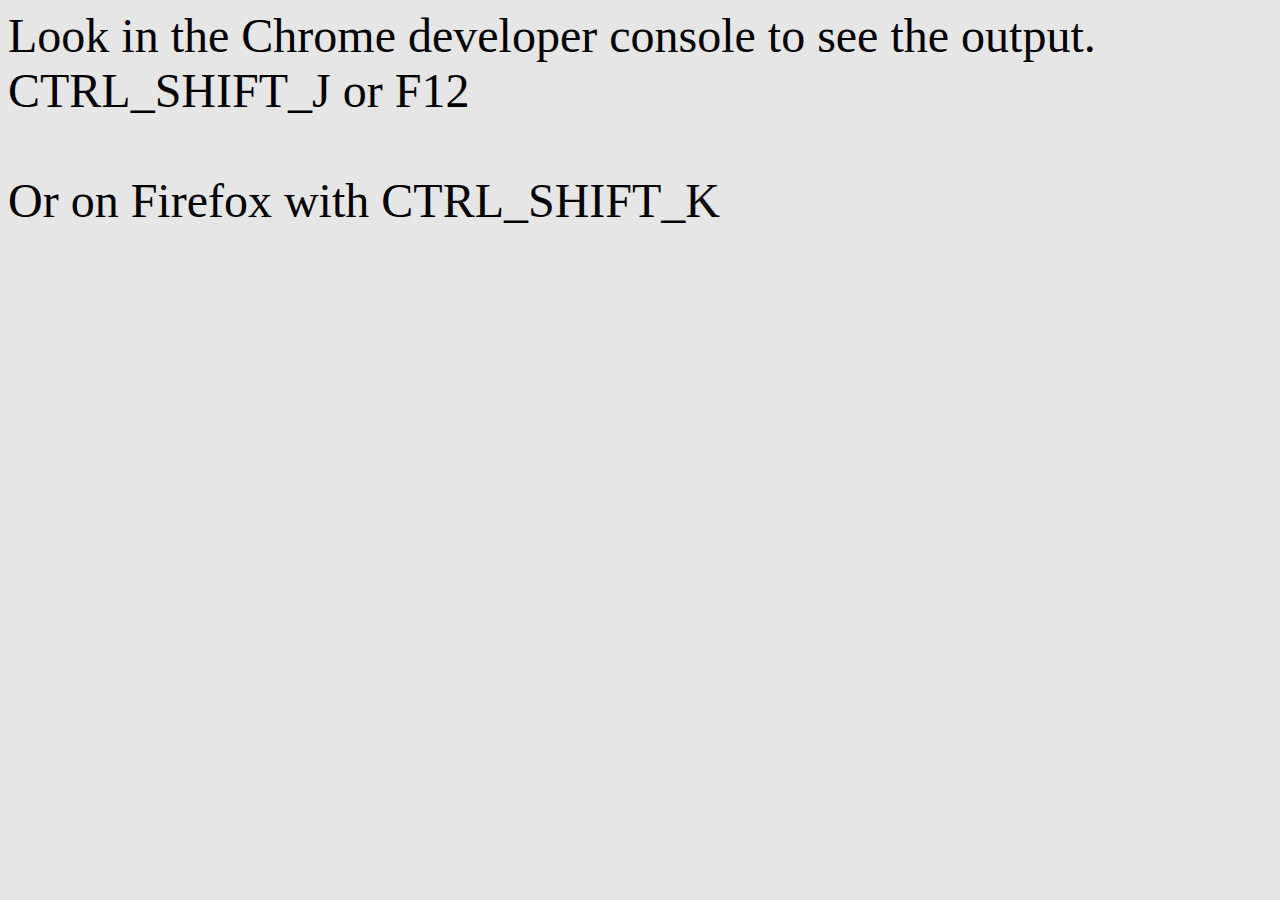
<file: lab05/index.html>
<!DOCTYPE html>
<html lang="en"><head>
    <meta charset="UTF-8">
    <title>Lab 5 - Basic JavaScript (Week 3)</title>
	<style>
		body{
			background-color:#E6E6E6;
			font-size:3em;
		}
	</style>
    <script src="scripts.js"></script>
</head>
<body>

Look in the Chrome developer console to see the output. CTRL_SHIFT_J or F12<br /> <br />
Or on Firefox with CTRL_SHIFT_K

</body>
</html>
</file>
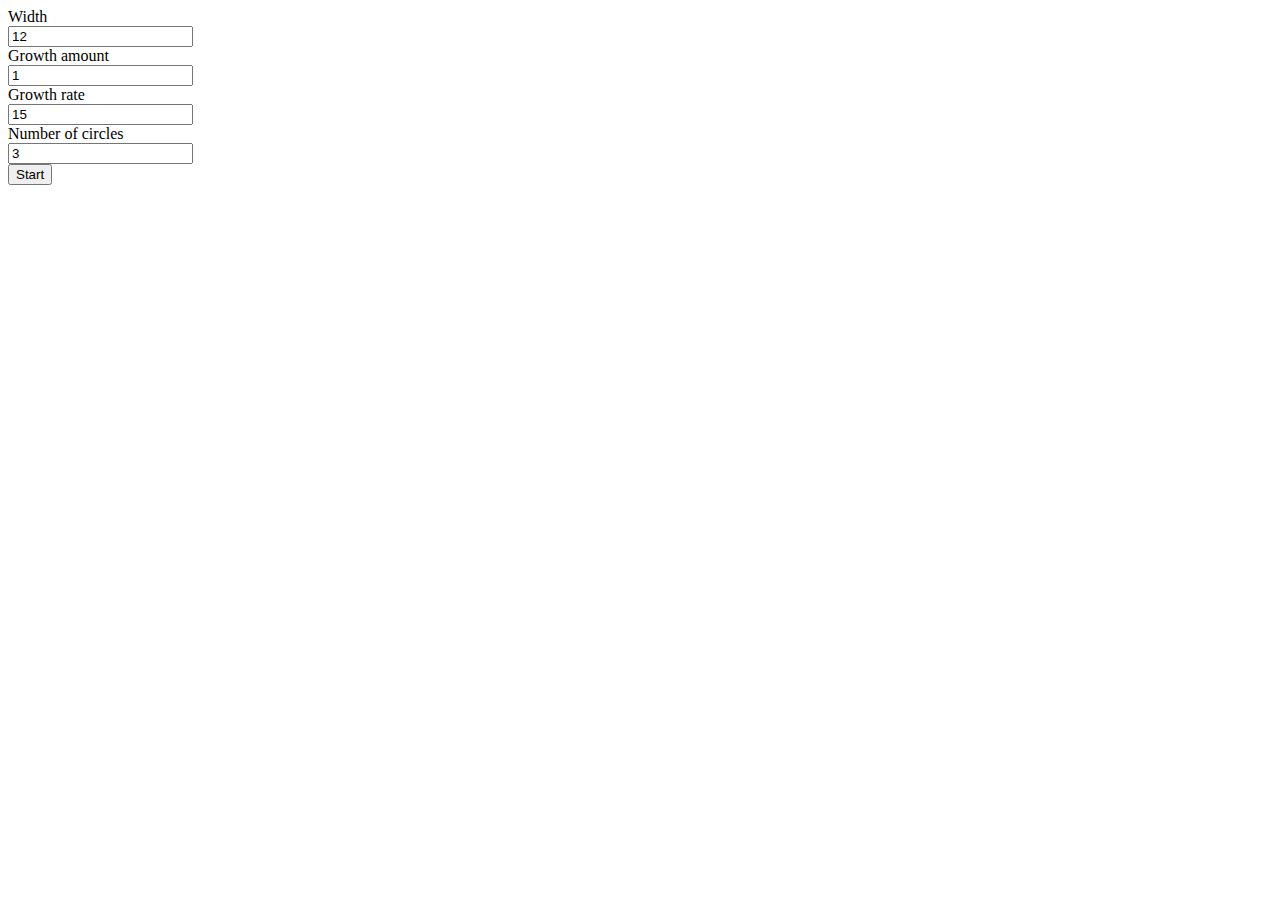
<file: lab10/index.html>
<!DOCTYPE html>
<html lang="en">
	<head>
		<title>Clean Screen</title>
        <script src="https://ajax.googleapis.com/ajax/libs/jquery/1.7.2/jquery.min.js" type="text/javascript"></script>
        <link rel="stylesheet" href="index.css">
		<script src="index.js" type="text/javascript"></script>
	</head>
	<body>
        <label>Width</label><br/><input type="number" id="width" value="12"/><br/>
        <label>Growth amount</label><br/><input type="number" id="growth-amount" value="1"/><br/>
        <label>Growth rate</label><br/><input type="number" id="growth-rate" value="15"/><br/>
        <label>Number of circles</label><br/><input type="number" id="number" value="3"/><br/>
        <button id="start">Start</button>
        <div class="container">
            <div class="circle"></div>
        </div>
	</body>
</html>
</file>
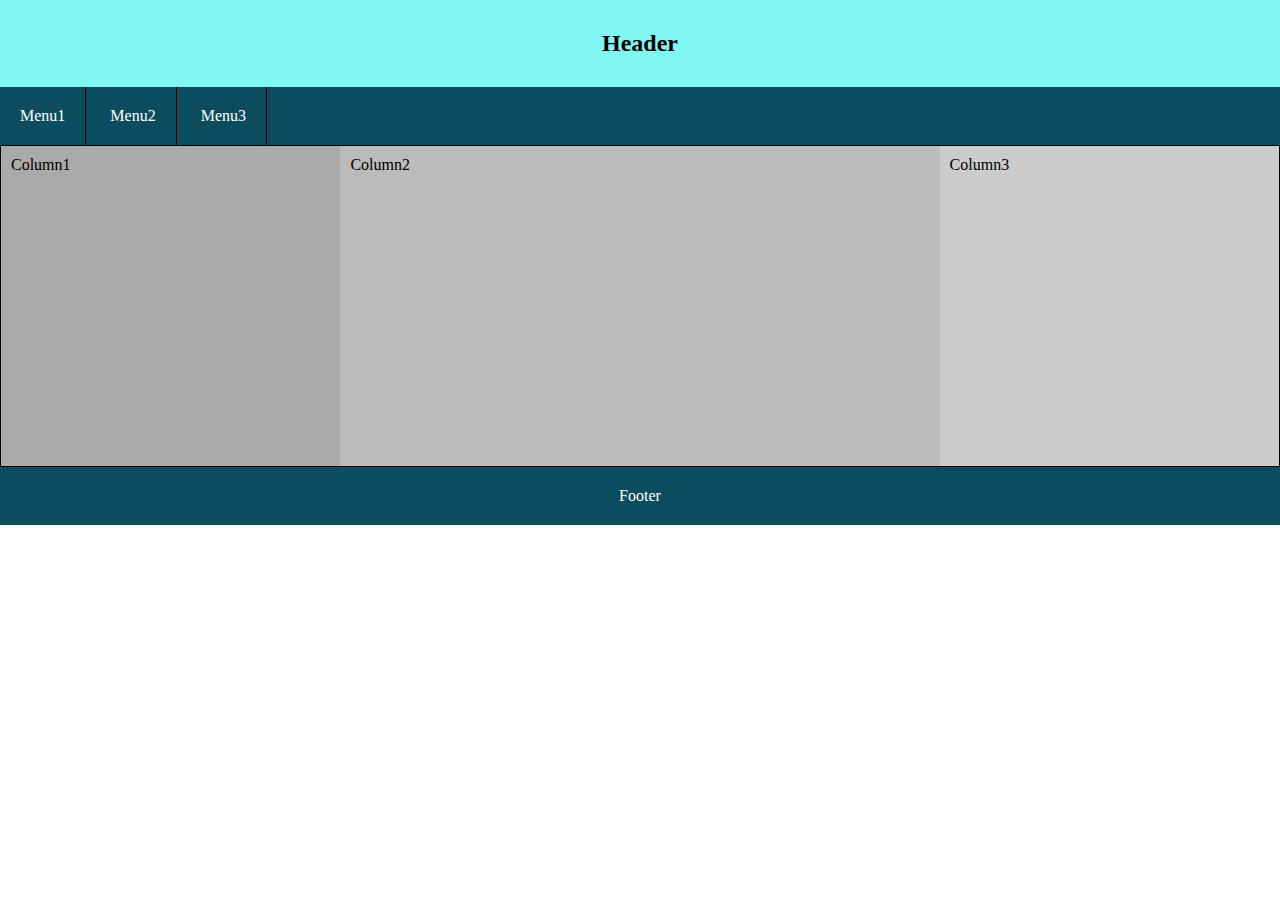
<file: lab04/FlexBox/index.html>
<!DOCTYPE html>
<html lang="en">
    <head>
		<title>Flexbox</title>
        <meta charset="UTF-8">
        <link href="style.css" rel="stylesheet" >
		<meta name="viewport" content="width=device-width, initial-scale=1.0">
    </head>
    <body>
        <h2>Header</h2>
        <nav>
            <ul>
                <li>Menu1</li>
                <li>Menu2</li>
                <li>Menu3</li>
            </ul>
        </nav>
        <div class="column">
            <div id="column1">Column1</div>
            <div id="column2">Column2</div>    
            <div id="column3">Column3</div>    
        </div>
        
        <footer>
            Footer
        </footer>
    </body>
</html>
</file>
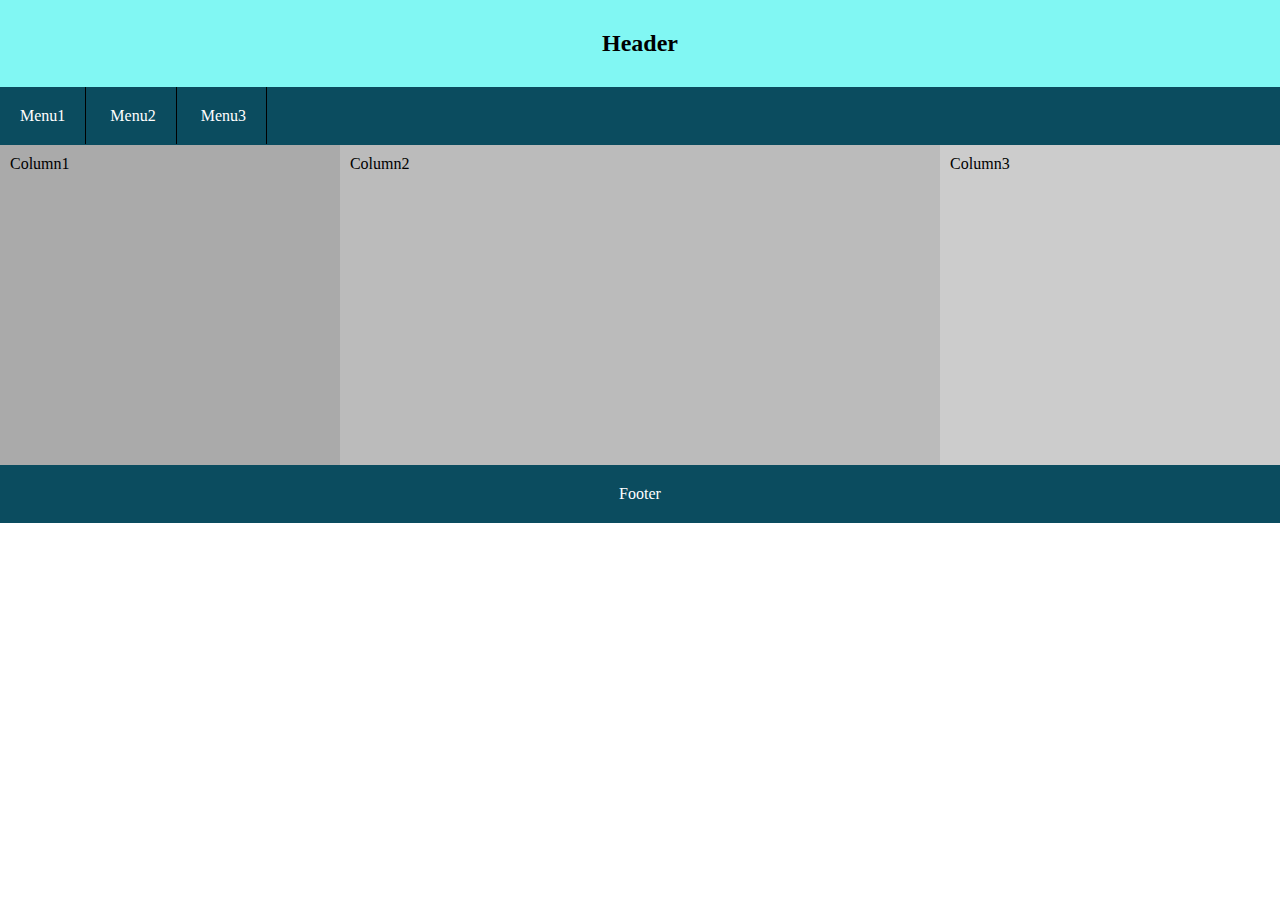
<file: lab04/Grid/index.html>
<!DOCTYPE html>
<html lang="en">
    <head>
        <title>Grid</title>
		<meta charset="UTF-8">
        <meta name="viewport" content="width=device-width, initial-scale=1.0">
        <link href="style.css" rel="stylesheet" >
    </head>
    <body>
        <div class="grid-container">
            <h2>Header</h2>
            <nav>
                <ul>
                    <li>Menu1</li>
                    <li>Menu2</li>
                    <li>Menu3</li>
                </ul>
            </nav>

            <div id="column1">Column1</div>
            <div id="column2">Column2</div>    
            <div id="column3">Column3</div>    

            <footer>
                Footer
            </footer>
        </div>
    </body>
</html>
</file>
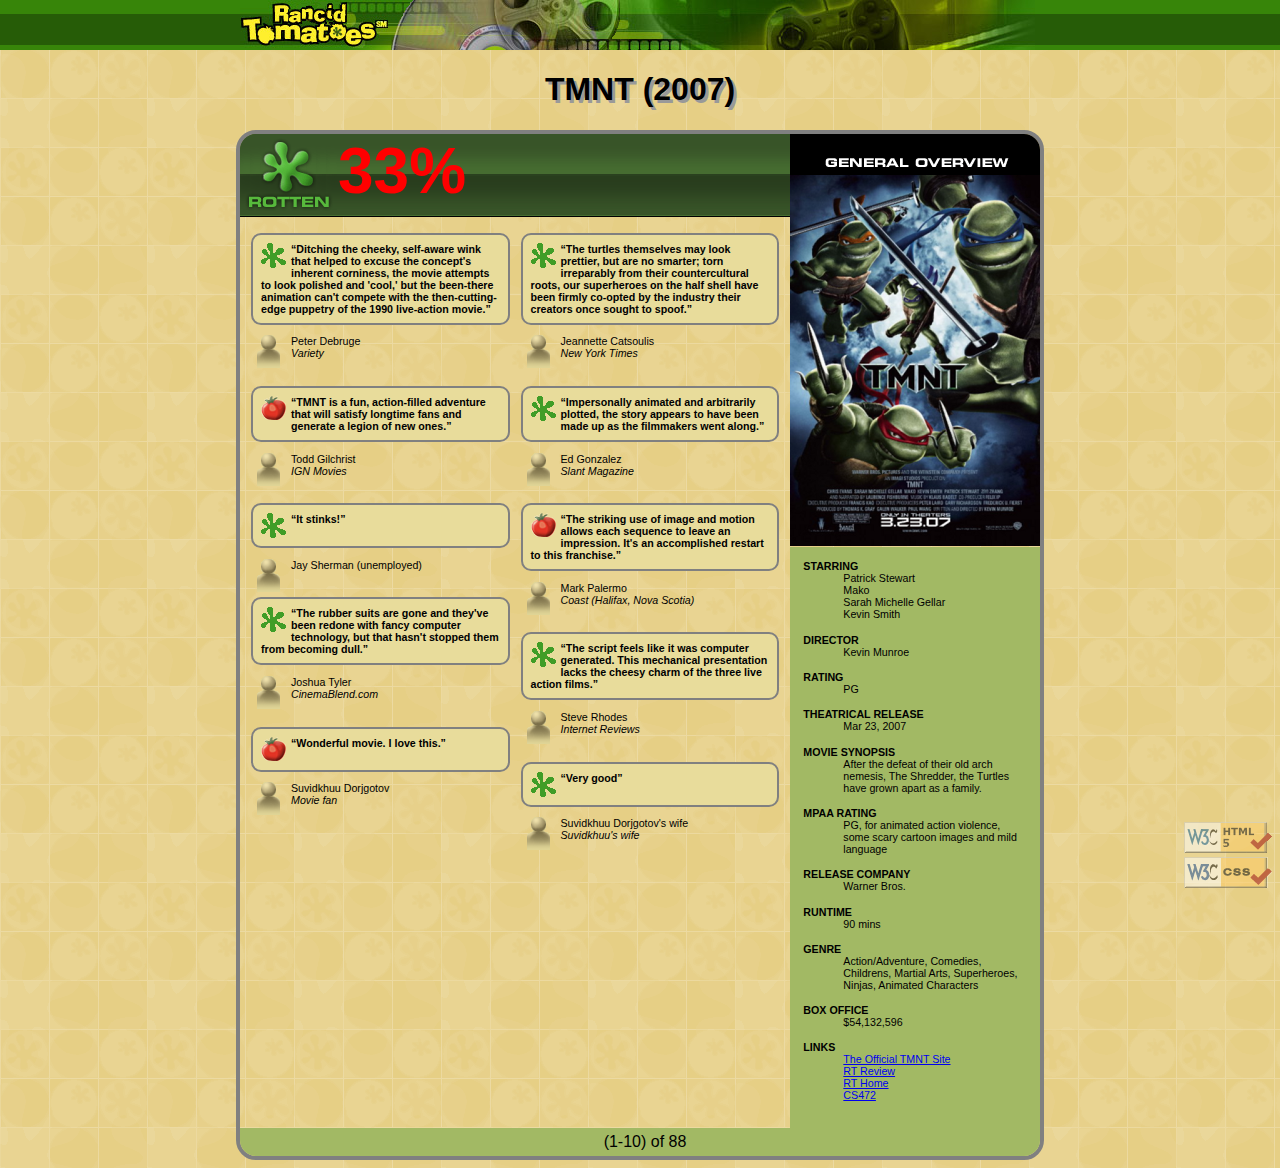
<file: homework02/tmnt.html>
<!DOCTYPE html>
<html lang="en">

  <head>
    <title>TMNT - Rancid Tomatoes</title>
    <meta charset="utf-8" />
    <meta name="description" content="TMNT - Rancid Tomatoes" />
    <meta property="og:image" content="images/tmnt.png" />
    <link rel="icon" type="image/png" href="images/rotten.gif" />
    <link href="css/movie.css" type="text/css" rel="stylesheet" />
  </head>

  <body>
    <div class="header">
      <div class="container">
        <img src="images/banner.png" alt="Rancid Tomatoes" />
      </div>
    </div>
    <h1>TMNT (2007)</h1>
    <div class="container content">
      <div class="right-content">
        <img src="images/overview.png" alt="general overview" />
        <dl>
          <dt>STARRING</dt>
          <dd>
            Patrick Stewart <br />
            Mako <br />
            Sarah Michelle Gellar <br />
            Kevin Smith
          </dd>

          <dt>DIRECTOR</dt>
          <dd>Kevin Munroe</dd>

          <dt>RATING</dt>
          <dd>PG</dd>

          <dt>THEATRICAL RELEASE</dt>
          <dd>Mar 23, 2007</dd>

          <dt>MOVIE SYNOPSIS</dt>
          <dd>
            After the defeat of their old arch nemesis, The Shredder, the
            Turtles have grown apart as a family.
          </dd>

          <dt>MPAA RATING</dt>
          <dd>
            PG, for animated action violence, some scary cartoon images and mild
            language
          </dd>

          <dt>RELEASE COMPANY</dt>
          <dd>Warner Bros.</dd>

          <dt>RUNTIME</dt>
          <dd>90 mins</dd>

          <dt>GENRE</dt>
          <dd>
            Action/Adventure, Comedies, Childrens, Martial Arts, Superheroes,
            Ninjas, Animated Characters
          </dd>

          <dt>BOX OFFICE</dt>
          <dd>$54,132,596</dd>

          <dt>LINKS</dt>
          <dd>
            <ul>
              <li>
                <a href="http://www.ninjaturtles.com/">The Official TMNT Site</a>
              </li>
              <li>
                <a href="http://www.rottentomatoes.com/m/teenage_mutant_ninja_turtles/">RT Review</a>
              </li>
              <li><a href="http://www.rottentomatoes.com/">RT Home</a></li>
              <li><a href="http://mumstudents.org/cs472/">CS472</a></li>
            </ul>
          </dd>
        </dl>
      </div>
      <div class="left-content">
        <div class="sub-header">
          <img src="images/rottenbig.png" alt="Rotten" />
          <span>33%</span>
        </div>

        <div class="columns">
          <div class="column">
            <p class="quote">
              <img src="images/rotten.gif" alt="Rotten" />
              <q>Ditching the cheeky, self-aware wink that helped to excuse the
                concept's inherent corniness, the movie attempts to look
                polished and 'cool,' but the been-there animation can't compete
                with the then-cutting-edge puppetry of the 1990 live-action
                movie.</q>
            </p>
            <p class="author">
              <img src="images/critic.gif" alt="Critic" />
              Peter Debruge <br />
              <em>Variety</em>
            </p>

            <p class="quote">
              <img src="images/fresh.gif" alt="Fresh" />
              <q>TMNT is a fun, action-filled adventure that will satisfy
                longtime fans and generate a legion of new ones.</q>
            </p>
            <p class="author">
              <img src="images/critic.gif" alt="Critic" />
              Todd Gilchrist <br />
              <em>IGN Movies</em>
            </p>

            <p class="quote">
              <img src="images/rotten.gif" alt="Rotten" />
              <q>It stinks!</q>
            </p>
            <p class="author">
              <img src="images/critic.gif" alt="Critic" />
              Jay Sherman (unemployed)
            </p>

            <p class="quote">
              <img src="images/rotten.gif" alt="Rotten" />
              <q>The rubber suits are gone and they've been redone with fancy
                computer technology, but that hasn't stopped them from becoming
                dull.</q>
            </p>
            <p class="author">
              <img src="images/critic.gif" alt="Critic" />
              Joshua Tyler <br />
              <em> CinemaBlend.com</em>
            </p>

            <p class="quote">
              <img src="images/fresh.gif" alt="Rotten" />
              <q>Wonderful movie. I love this.</q>
            </p>
            <p class="author">
              <img src="images/critic.gif" alt="Critic" />
              Suvidkhuu Dorjgotov <br />
              <em>Movie fan</em>
            </p>
          </div>
          <div class="column">
            <p class="quote">
              <img src="images/rotten.gif" alt="Rotten" />
              <q>The turtles themselves may look prettier, but are no smarter;
                torn irreparably from their countercultural roots, our
                superheroes on the half shell have been firmly co-opted by the
                industry their creators once sought to spoof.</q>
            </p>
            <p class="author">
              <img src="images/critic.gif" alt="Critic" />
              Jeannette Catsoulis <br />
              <em>New York Times</em>
            </p>
            <p class="quote">
              <img src="images/rotten.gif" alt="Rotten" />
              <q>Impersonally animated and arbitrarily plotted, the story
                appears to have been made up as the filmmakers went along.</q>
            </p>
            <p class="author">
              <img src="images/critic.gif" alt="Critic" />
              Ed Gonzalez <br />
              <em>Slant Magazine</em>
            </p>

            <p class="quote">
              <img src="images/fresh.gif" alt="Fresh" />
              <q>The striking use of image and motion allows each sequence to
                leave an impression. It's an accomplished restart to this
                franchise.</q>
            </p>
            <p class="author">
              <img src="images/critic.gif" alt="Critic" />
              Mark Palermo <br />
              <em>Coast (Halifax, Nova Scotia)</em>
            </p>

            <p class="quote">
              <img src="images/rotten.gif" alt="Rotten" />
              <q>The script feels like it was computer generated. This
                mechanical presentation lacks the cheesy charm of the three live
                action films.</q>
            </p>
            <p class="author">
              <img src="images/critic.gif" alt="Critic" />
              Steve Rhodes <br />
              <em>Internet Reviews</em>
            </p>

            <p class="quote">
              <img src="images/rotten.gif" alt="Rotten" />
              <q>Very good</q>
            </p>
            <p class="author">
              <img src="images/critic.gif" alt="Critic" />
              Suvidkhuu Dorjgotov's wife <br />
              <em>Suvidkhuu's wife</em>
            </p>
          </div>
        </div>
      </div>
      <div class="footer">(1-10) of 88</div>
    </div>
    <div class="validations">
      <a target="_blank" href="https://validator.w3.org/nu/?doc=https://suvidkhuugithub.github.io/homework02/tmnt.html">
        <img src="./images/w3c-html.png" alt="Valid HTML5" />
      </a>
      <br />
      <a target="_blank" href="https://validator.w3.org/nu/?doc=https://suvidkhuugithub.github.io/homework02/tmnt.html">
        <img src="./images/w3c-css.png" alt="Valid CSS" />
      </a>
    </div>
  </body>

</html>
</file>
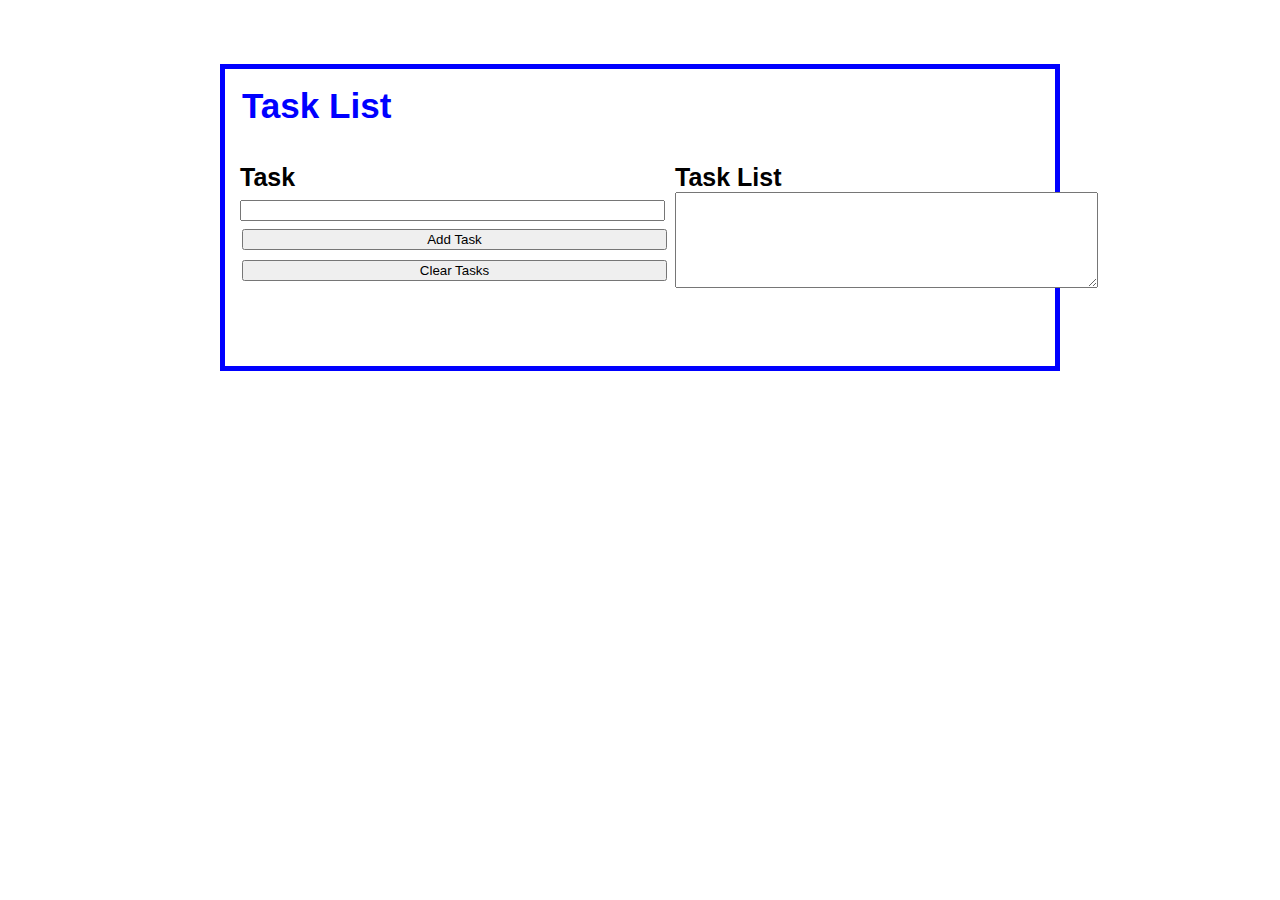
<file: homework09/tasklistapp.html>
<!DOCTYPE html>
<html lang="en">
<head>
    <meta charset="UTF-8">
    <meta http-equiv="X-UA-Compatible" content="IE=edge">
    <meta name="viewport" content="width=device-width, initial-scale=1.0">
    <title>Task List Application</title>

    <link href="tasklist.css" type="text/css" rel="stylesheet" />
    <script src="tasklst.js"></script>
</head>
<body>
    <div class="container">
        <div class="header">
            <h3>Task List</h3>
        </div>
        <div class="mainbody">
            <div class="left-body">
                <div class="layout-list">
                    <div>
                        Task<br />
                        <input type="text" size="50" id="tasklist1">
                    </div>
                    <div>
                        <button type="button" id="add">Add Task</button>
                    </div>
                    <div>
                        <button type="button" id="clear">Clear Tasks</button>
                    </div>
                </div>
            </div>
            <div class="right-body">
                Task List<br />
                <textarea id="alltasks" name="alltasks" rows="6" cols="50"></textarea>
            </div>
        </div>
    </div>
</body>
</html>
</file>
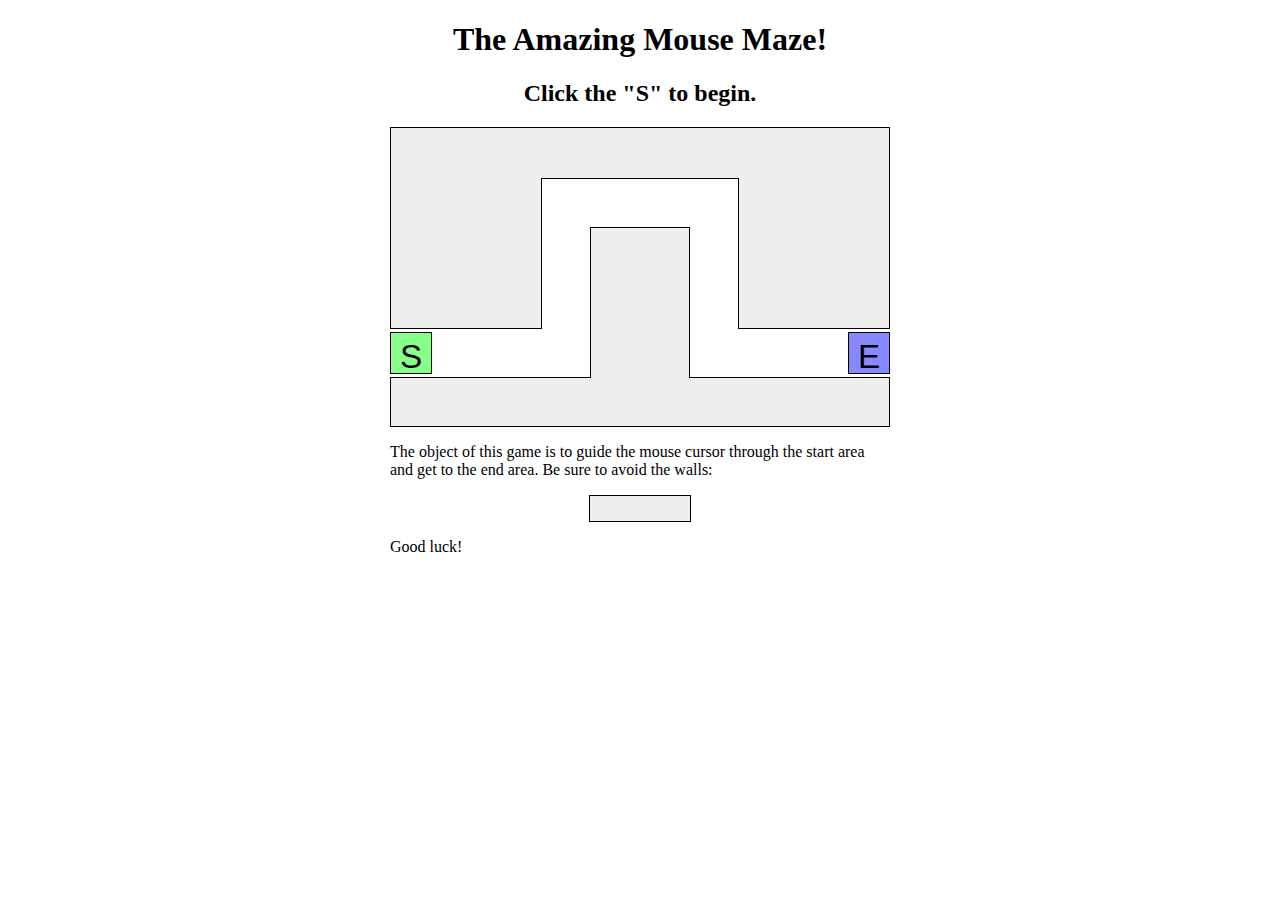
<file: lab08/maze.html>
<!DOCTYPE html>
<html>
	<head>
		<meta http-equiv="Content-Type" content="text/html; charset=windows-1252">
		<title>Maze!</title>
		<link href="./maze.css" type="text/css" rel="stylesheet">
		<script src="./jquery.min.js" type="text/javascript"></script>
		<script src="./maze.js" type="text/javascript"></script>
	</head>

	<body>
		<h1>The Amazing Mouse Maze!</h1>
		<h2 id="status">Click the "S" to begin.</h2>
		<div id="maze">
			<div id="start">S</div>
			<div class="boundary" id="boundary1"></div>
			<div class="boundary"></div>
			<div class="boundary"></div>
			<div class="boundary"></div>
			<div class="boundary"></div>
			<div id="end">E</div>
		</div>
		<p>
			The object of this game is to guide the mouse cursor through the start area and get to the end area. Be sure to
			avoid the walls:
		</p>
		<div class="boundary example"></div>
		<p>
			Good luck!
		</p>
	</body>
</html>
</file>
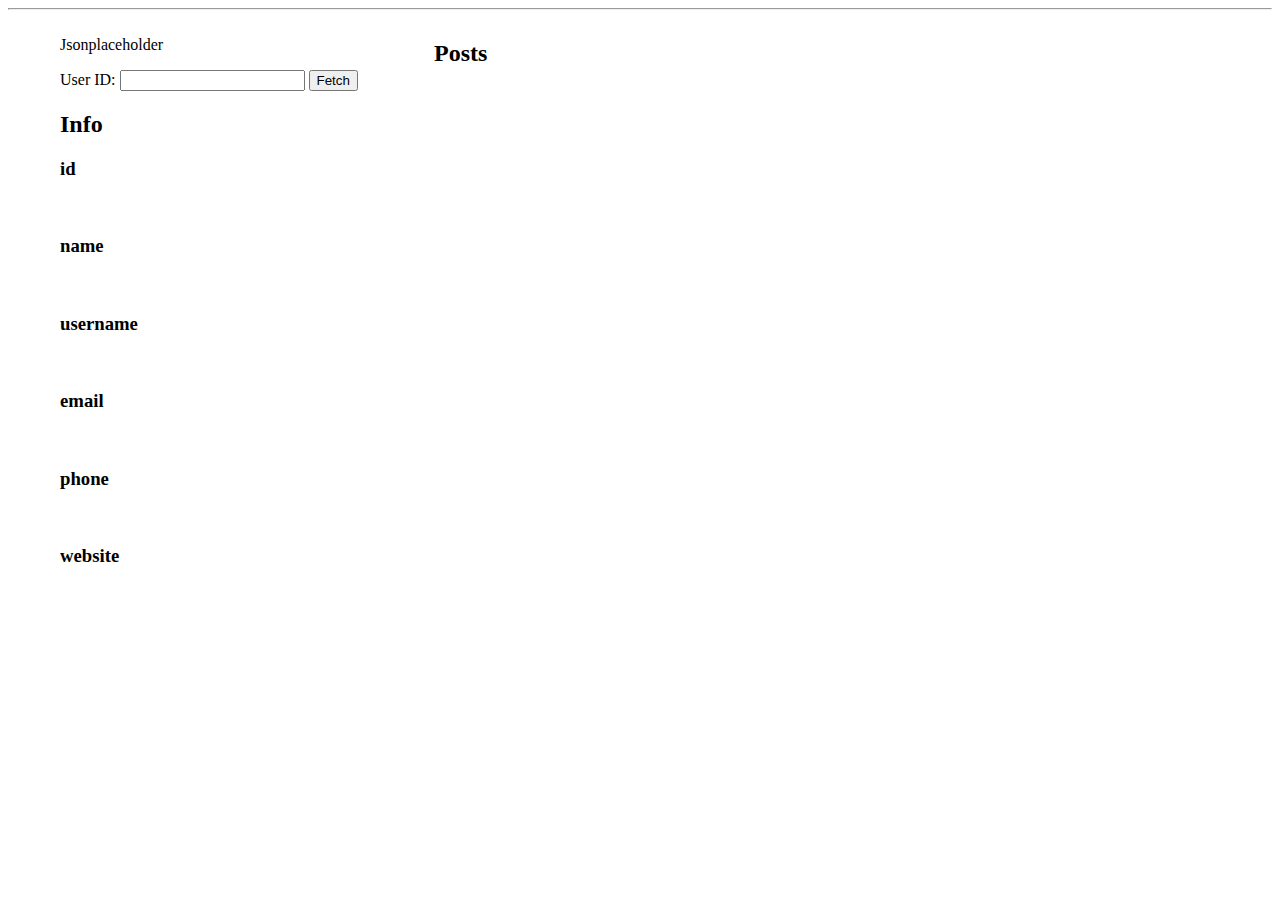
<file: lab15/JSONLab.html>
<!DOCTYPE html>
<html>
	<header>
		<title> JSON Lab </title>
		<script src="https://ajax.googleapis.com/ajax/libs/jquery/1.7.2/jquery.min.js" type="text/javascript"></script>
	</header>
	<link href="style.css" rel="stylesheet" />
	<script src="scripts.js" type="text/javascript"></script>
	<body>
	<hr />
		<div class="container">
			<div class="column1">
				<p>Jsonplaceholder</p>
				User ID: <input type="text" id="userId" /> <input type="submit" id="button1" value="Fetch" />
				<h2>Info</h2> 
				<h3>id</h3><span id="id1"></span>
				<h3>name</h3><span id="name"></span>
				<h3>username</h3><span id="username"></span>
				<h3>email</h3><span id="email"></span>
				<h3>phone</h3><span id="phone"></span>
				<h3>website</h3><span id="website"></span>
			</div>
			<div class="column2">
				<h2>Posts</h2> 
				<span id="posts"></span>
			</div>
			<div class="column3">
				<span id="comments"></span>
			</div>
		</div>
	</body>	
</html>
</file>
<file: lab10/index.css>
.container {
    position: absolute;
    left:180px;
    top:10px;
}
.circle {
    border-radius: 50%;
    width: 11px;
    height: 11px;
    background-color: #00ffff;	
}
</file>
<file: lab04/FlexBox/style.css>
body {
    margin: 0;
    padding: 0;
}

h2 {
    background-color: #81F7F3;
    text-align: center;
    margin: 0;
    padding: 30px;
}

.column {
    display: flex;
    align-items: flex-start;
    height: 50%;
    border: 1px solid black;
}

#column1, #column2, #column3 {
    padding: 10px;
    height: 300px;
    flex-grow: 1;
}

#column1 {
    background-color: #aaa;
}

#column2 {
    background-color: #bbb;
    flex-grow: 2;
}

#column3 {
    background-color: #ccc;
}

nav > ul {
    background-color: #0B4C5F;
    color: white;
    margin: 0;
    padding-left: 0;
}

nav > ul > li {
    display: inline-flex;
    flex-wrap: wrap;
    align-self: flex-start;
    list-style: none;
    padding: 20px;
    border-right: 1px solid black;
    text-align: left;
}


footer {
    background-color: #0B4C5F;
    color: white;
    text-align: center;
    padding: 20px;
}


@media screen and (max-width: 600px) {
    .column {
        flex-wrap: wrap;
    }
    #column1 {
        width: 40%;
    }
    #column2 {
        width: 100%;
        order: 3;
    }
    #column3 {
        width: 40%;
        order: 2;
    }
}
</file>
<file: lab04/Grid/style.css>
body {
    margin: 0;
    padding: 0;
}

h2 {
    background-color: #81F7F3;
    text-align: center;
    margin: 0;
    padding: 30px;
	grid-area: header;
}

#column1, #column2, #column3 {
    padding: 10px;
    height: 300px;
}

#column1 {
    background-color: #aaa;
    grid-area: one;
}

#column2 {
    background-color: #bbb;
    grid-area: two;
}

#column3 {
    background-color: #ccc;
    grid-area: three;
}

nav {
    grid-area: menu;
}

nav > ul {
    background-color: #0B4C5F;
    color: white;
    margin: 0;
    padding: 20px;
    padding-left: 0;
}

.grid-container {
    display: grid;
    grid-template-areas: 
        "header header header header"
        "menu menu menu menu"
        "one two two three"
        "footer footer footer footer";
}

nav > ul > li {
    display: inline;
    list-style: none;
    padding: 20px;
    border-right: 1px solid black;
    text-align: left;
}

footer {
    background-color: #0B4C5F;
    text-align: center;
	color: white;
	grid-area: footer;
    padding: 20px;
}


@media screen and (max-width: 600px) {
    .grid-container {
        grid-template-areas: 
            "header header header header"
            "menu menu menu menu"
            "one one three three"
            "two two two two"
            "footer footer footer footer";
    }
}
</file>
<file: homework02/css/movie.css>
body {
  font-family: Tahoma, Verdana, sans-serif;
  margin: 0;
  padding: 0;
  background-image: url('../images/background.png');
  background-repeat: repeat;
}

.container {
  margin: 0px auto;
  width: 800px;
  overflow: hidden;
  margin-bottom: 8px;
}

.content {
  border: 4px solid gray;
  border-radius: 20px;
}

dt {
  font-weight: bold;
}

dd {
  margin-bottom: 10pt;
}

ul {
  padding-inline-start: 0px;
  list-style-type: none;
  margin-block-start: 0em;
}

.columns {
  overflow: hidden;
}

.column {
  float: left;
  width: 47%;
  margin-top: 5px;
  margin-left: 2%;
}

.quote {
  background-color: #e8dc9b;
  border-radius: 10px;
  border: 2px solid gray;
  padding: 8px;
  font-weight: bold;
  font-size: 8pt;
  overflow: hidden;
}

.quote > img,
.author > img {
  margin-right: 5px;
}

.author {
  margin-bottom: 20pt;
  font-size: 8pt;
}

.header {
  background-color: green;
  height: 50px;
  background-image: url('../images/bannerbg.png');
  background-repeat: repeat-x;
}

h1 {
  font-size: 24pt;
  text-align: center;
  text-shadow: 3px 3px #999;
}

.sub-header {
  height: 83px;
  background-image: url('../images/rbg.png');
  width: 100%;
}

.sub-header > img {
  height: 83px;
}

.sub-header > span {
  vertical-align: middle;
  height: 83px;
  color: red;
  font-size: 48pt;
  font-weight: bold;
}

.left-content {
  width: 550px;
}

.left-content img {
  float: left;
}

.right-content {
  width: 250px;
  float: right;
}

.right-content > dl {
  margin: 0px;
  margin-top: -3px;
  padding: 10pt;
  background-color: #a2b964;
  font-size: 8pt;
  font-family: Arial, sans-serif;
}

.validations {
  position: fixed;
  right: 8px;
  bottom: 8px;
  opacity: 0.5;
}

.footer {
  clear: right;
  width: 100%;
  text-align: center;
  background-color: #a2b964;
  padding: 5px;
}
</file>
<file: homework09/tasklist.css>
.container {
    font-weight: bold;
    font-family:'Segoe UI', Tahoma, Geneva, Verdana, sans-serif;
    font-size:30px;
    border: blue 5px;
    border-style: solid;
    height: 200pt;
    width: 600pt;
    margin: auto;
    padding: 15px;
}

body {
    margin: 5%;
}
button {
    width: 100%;
    margin: 2px;
}
h3 {
    margin-top: auto;
    padding: 2px;
    color: blue;
}

.mainbody{
    display: flex;
    flex-direction: row;
    flex-flow: space-between;
    gap: 10px;
}

.left-body{
    font-size: 25px;
    font-family: 'Segoe UI', Tahoma, Geneva, Verdana, sans-serif;
}

.right-body{
    font-size: 25px;
    font-family: 'Segoe UI', Tahoma, Geneva, Verdana, sans-serif;
}
</file>
<file: lab08/maze.css>
h1,
h2 {
    text-align: center;
}

p {
    width: 500px;
    margin: 1em auto;
}

div.boundary {
    background-color: #eeeeee;
    border: 1px solid black;
}

div.boundary.example {
    margin: auto;
    width: 100px;
    height: 25px;
}

div.youlose {
    background-color: #ff8888;
}

#maze {
    margin: auto;
    position: relative;
    height: 300px;
    width: 500px;
}

#start,
#end {
    position: absolute;
    top: 205px;
    height: 30px;
    width: 30px;
    border: 1px solid black;
    padding: 5px;

    font-family: "Helvetica", "Arial", sans-serif;
    font-size: 25pt;
    text-align: center;
}

#maze #start {
    background-color: #88ff88;
    left: 0;
}

#maze #end {
    background-color: #8888ff;
    right: 0;
}

#maze div.boundary {
    position: absolute;

    top: 0;
    left: 0;
    height: 200px;
    width: 150px;
    z-index: 1;
}

#maze div.boundary+div.boundary {
    border-left: none;
    border-right: none;
    z-index: 2;

    left: 151px;
    height: 50px;
    width: 198px;
}

#maze div.boundary+div.boundary+div.boundary {
    border-left: 1px black solid;
    border-right: 1px black solid;
    z-index: 1;

    left: 348px;
    height: 200px;
    width: 150px;
}

#maze div.boundary+div.boundary+div.boundary+div.boundary {
    border: 1px black solid;

    top: 250px;
    left: 0;
    height: 48px;
    width: 498px;
}

#maze div.boundary+div.boundary+div.boundary+div.boundary+div.boundary {
    border-bottom: none;

    top: 100px;
    left: 200px;
    height: 150px;
    width: 98px;
}
</file>
<file: lab15/style.css>
.container{
			position:absolute;
			left:50px;
			right:50px;
			bottom:10px;
			top:10px;
			border:none;
			display:inline-flex;
		}
		span{
			margin-left:20px;
		}
		.column1{
			height:100px;
			width:30%;
			padding:10px;
		}
		.column2{
			height:100px;
			width:30%;
			padding:10px;
		}
		.column3{
			height:100px;
			width:30%;
			padding:10px;
		}
</file>
